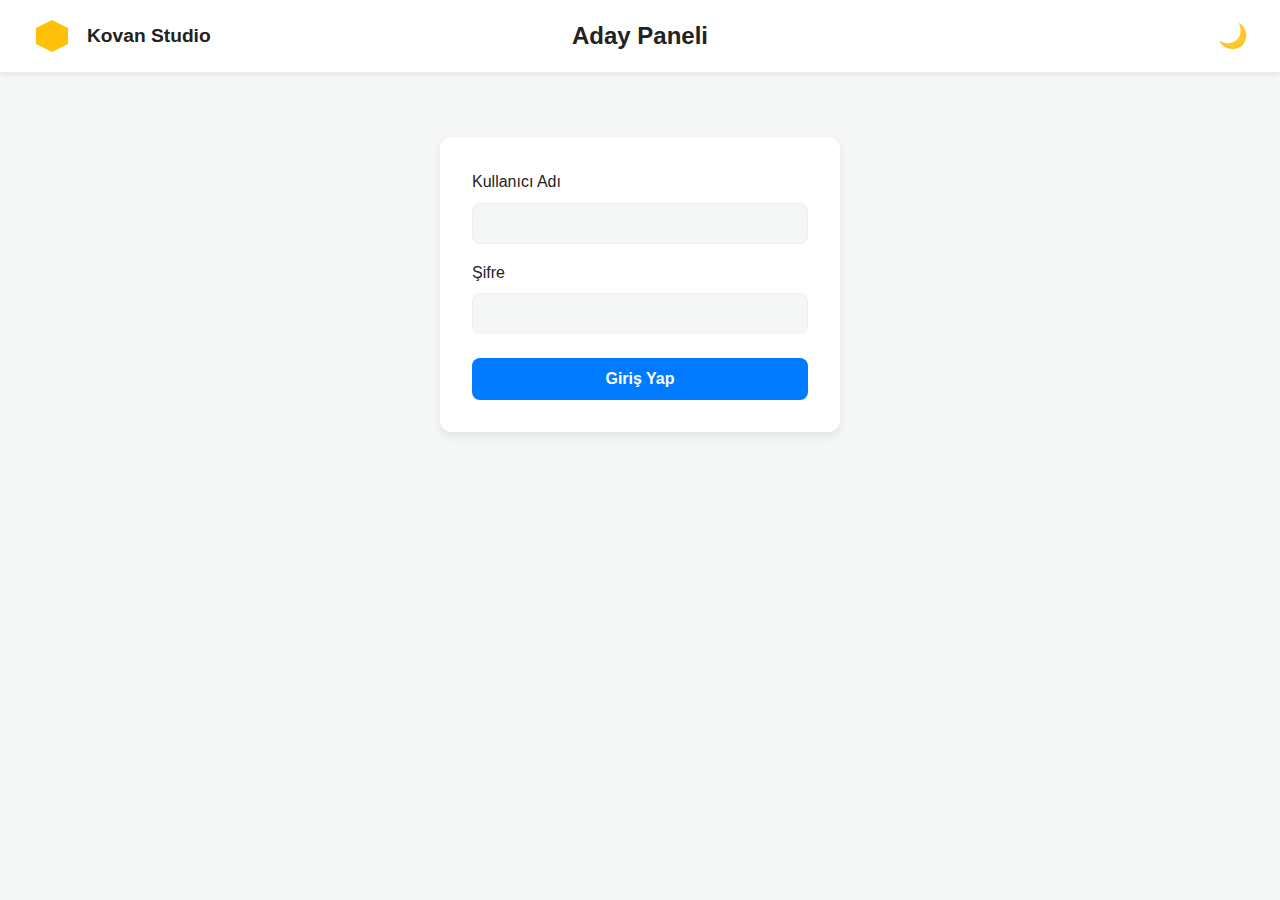
<file: index.html>
<!DOCTYPE html>
<html lang="tr">
<head>
    <meta charset="UTF-8">
    <meta name="viewport" content="width=device-width, initial-scale=1.0">
    <title>Kovan Studio Aday Paneli</title>
    <link rel="stylesheet" href="style.css">
</head>
<body>

    <header style="display: flex; justify-content: space-between; align-items: center;">
        <div style="display: flex; align-items: center; width: 200px;">
            <img src="icons/kovan-logo.svg" alt="Kovan Logo" style="height: 40px; margin-right: 15px;">
            <span style="font-size: 1.2rem; font-weight: bold;">Kovan Studio</span>
        </div>
        <h1 style="font-size: 1.5rem; text-align: center; flex-grow: 1;">Aday Paneli</h1>
        <div style="width: 200px; display: flex; justify-content: flex-end;">
            <button id="theme-toggle" aria-label="Temayı değiştir">🌙</button>
        </div>
    </header>

    <main>
        <form id="login-form" style="max-width: 400px; margin: 2rem auto; padding: 2rem; background-color: var(--card-bg-color); border-radius: 12px; box-shadow: 0 4px 10px var(--shadow-color);">
            <div style="margin-bottom: 1rem;">
                <label for="username" style="display: block; margin-bottom: 0.5rem;">Kullanıcı Adı</label>
                <input type="text" id="username" name="username" required style="width: 100%; padding: 0.75rem; border: 1px solid var(--border-color); border-radius: 8px; background-color: var(--bg-color); color: var(--text-color);">
            </div>
            <div style="margin-bottom: 1.5rem;">
                <label for="password" style="display: block; margin-bottom: 0.5rem;">Şifre</label>
                <input type="password" id="password" name="password" required style="width: 100%; padding: 0.75rem; border: 1px solid var(--border-color); border-radius: 8px; background-color: var(--bg-color); color: var(--text-color);">
            </div>
            <button type="submit" style="width: 100%; padding: 0.75rem; background-color: var(--accent-color); color: white; border: none; border-radius: 8px; font-size: 1rem; font-weight: bold; cursor: pointer;">Giriş Yap</button>
            <p id="error-message" style="color: var(--score-red); margin-top: 1rem; text-align: center; display: none;">Kullanıcı adı veya şifre yanlış.</p>
        </form>
    </main>

    <script>
        document.getElementById('login-form').addEventListener('submit', function(event) {
            event.preventDefault();

            const username = document.getElementById('username').value;
            const password = document.getElementById('password').value;
            const errorMessage = document.getElementById('error-message');

            // Bu kısımda kullanıcı adı ve şifreyi kontrol edebilirsiniz.
            // Örnek olarak, basit bir kontrol yapalım:
            if (username === 'kovan.studio' && password === 'candidatepanel') {
                // Giriş başarılı, sessionStorage'a bir flag ekle ve ana sayfaya yönlendir
                sessionStorage.setItem('isLoggedIn', 'true');
                window.location.href = 'dashboard.html';
            } else {
                // Hatalı giriş, hata mesajını göster
                errorMessage.style.display = 'block';
            }
        });
    </script>

    <script>
        const themeToggleBtn = document.getElementById('theme-toggle');
        const body = document.body;

        function setTheme(isDark) {
            if (isDark) {
                body.classList.add('dark-mode');
                themeToggleBtn.innerHTML = '☀️';
                themeToggleBtn.setAttribute('aria-label', 'Açık temaya geç');
                localStorage.setItem('theme', 'dark');
            } else {
                body.classList.remove('dark-mode');
                themeToggleBtn.innerHTML = '🌙';
                themeToggleBtn.setAttribute('aria-label', 'Koyu temaya geç');
                localStorage.setItem('theme', 'light');
            }
        }

        const savedTheme = localStorage.getItem('theme');
        const prefersDark = window.matchMedia('(prefers-color-scheme: dark)').matches;
        let initialThemeIsDark = false;
        if (savedTheme) {
            initialThemeIsDark = (savedTheme === 'dark');
        } else {
            initialThemeIsDark = prefersDark;
        }
        setTheme(initialThemeIsDark);

        themeToggleBtn.addEventListener('click', () => {
            const isCurrentlyDark = body.classList.contains('dark-mode');
            setTheme(!isCurrentlyDark);
        });
    </script>
</body>
</html>
</file>
<file: style.css>
/* 1. CSS Değişkenleri (Açık Tema - Varsayılan) */
:root {
    --bg-color: #f4f7f6;
    --card-bg-color: #ffffff;
    --text-color: #222222;
    --text-color-light: #555555;
    --border-color: #eeeeee;
    --shadow-color: rgba(0, 0, 0, 0.08);
    --accent-color: #007aff;
    --score-red: #e63946;
    --score-yellow: #fca311;
    --score-green: #2a9d8f;
}

/* Koyu Tema Değişkenleri */
body.dark-mode {
    --bg-color: #1a1a1a;
    --card-bg-color: #2a2a2a;
    --text-color: #f0f0f0;
    --text-color-light: #aaaaaa;
    --border-color: #444444;
    --shadow-color: rgba(0, 0, 0, 0.2);
}

/* 2. Temel Stiller ve Sayfa Yapısı */
* {
    box-sizing: border-box;
    margin: 0;
    padding: 0;
}

body {
    font-family: -apple-system, BlinkMacSystemFont, "Segoe UI", Roboto, sans-serif;
    background-color: var(--bg-color);
    color: var(--text-color);
    transition: background-color 0.3s, color 0.3s;
    line-height: 1.6;
}

img {
    max-width: 100%;
    height: auto;
    display: block;
}

a {
    color: var(--accent-color);
    text-decoration: none;
}

header {
    display: flex;
    justify-content: space-between;
    align-items: center;
    padding: 1rem 2rem;
    background-color: var(--card-bg-color);
    border-bottom: 1px solid var(--border-color);
    box-shadow: 0 2px 5px var(--shadow-color);
    position: sticky; /* Üstte sabit kalır */
    top: 0;
    z-index: 100;
}

#theme-toggle {
    font-size: 1.5rem;
    background: none;
    border: none;
    color: var(--text-color);
    cursor: pointer;
}

main {
    padding: 2rem;
    max-width: 1400px;
    margin: 0 auto;
}

.controls {
    display: flex;
    justify-content: space-between;
    align-items: center;
    flex-wrap: wrap; /* Ekran küçülünce alt satıra geçsin */
    gap: 1rem;
    margin-bottom: 2rem;
}

#compare-button {
    padding: 0.75rem 1.5rem;
    background-color: var(--accent-color);
    color: white;
    border: none;
    border-radius: 8px;
    font-size: 1rem;
    font-weight: bold;
    cursor: pointer;
    transition: background-color 0.2s;
}

#compare-button:disabled {
    background-color: #aaa;
    cursor: not-allowed;
}

.filter-sort-controls {
    display: flex;
    gap: 1rem;
}

.controls select {
    padding: 0.75rem;
    background-color: var(--card-bg-color);
    color: var(--text-color);
    border: 1px solid var(--border-color);
    border-radius: 8px;
    font-size: 1rem;
    cursor: pointer;
}

/* 3. Aday Kartı Grid (Responsive) */
.candidate-grid {
    display: grid;
    /* Mobil: 1 sütun. 
      Tablet ve Masaüstü: Ekran sığdıkça 280px'lik kartlar ekler.
    */
    grid-template-columns: repeat(auto-fill, minmax(280px, 1fr));
    gap: 1.5rem;
}

.candidate-card {
    position: relative; /* Checkbox'ı konumlandırmak için */
    background-color: var(--card-bg-color);
    border-radius: 12px;
    border: 1px solid var(--border-color);
    box-shadow: 0 4px 10px var(--shadow-color);
    overflow: hidden;
    text-align: center;
    padding: 1.5rem;
    cursor: pointer;
    transition: transform 0.2s, box-shadow 0.2s;
}

.candidate-card:hover {
    transform: translateY(-5px);
    box-shadow: 0 8px 15px var(--shadow-color);
}

.candidate-select {
    position: absolute;
    top: 1rem;
    right: 1rem;
    width: 20px;
    height: 20px;
    cursor: pointer;
    /* Kart tıklamasını (modal açma) engellememesi için */
    z-index: 10; 
}

.card-image {
    width: 100px;
    height: 100px;
    border-radius: 50%;
    margin: 0 auto 1rem auto;
    border: 3px solid var(--border-color);
    object-fit: cover; /* Resimlerin orantılı görünmesi için */
}

.card-name {
    font-size: 1.25rem;
    font-weight: 600;
    margin-bottom: 0.25rem;
}

.card-interests {
    font-size: 0.9rem;
    color: var(--text-color-light);
    margin-bottom: 1rem;
    /* Kartların boyunun eşit kalması için min yükseklik */
    min-height: 2.7em; 
}

.card-score {
    display: flex;
    justify-content: space-between;
    align-items: center;
    padding-top: 1rem;
    border-top: 1px solid var(--border-color);
    font-size: 0.9rem;
    color: var(--text-color-light);
}

.score-badge {
    font-size: 1rem;
    font-weight: bold;
    padding: 0.25rem 0.75rem;
    border-radius: 20px;
    color: white;
}

/* İSTEK 2: Koşullu Skor Renkleri */
.score-red { background-color: var(--score-red); }
.score-yellow { background-color: var(--score-yellow); }
.score-green { background-color: var(--score-green); }

/* 4. Modal (Detay Sayfası) */
.modal-container {
    position: fixed;
    top: 0;
    left: 0;
    width: 100%;
    height: 100%;
    background-color: rgba(0, 0, 0, 0.6);
    display: flex;
    justify-content: center;
    align-items: center;
    z-index: 1000;
    /* Gizli state */
    opacity: 0;
    visibility: hidden;
    transition: opacity 0.3s, visibility 0.3s;
}

.modal-container.show {
    opacity: 1;
    visibility: visible;
}

.modal-content {
    position: relative;
    background-color: var(--card-bg-color);
    padding: 2rem;
    border-radius: 12px;
    width: 90%;
    max-width: 500px;
    text-align: center;
    /* İçeriğin girmesi için animasyon */
    transform: translateY(-20px);
    transition: transform 0.3s;
}

.modal-container.show .modal-content {
    transform: translateY(0);
}

.modal-close {
    position: absolute;
    top: 1rem;
    right: 1rem;
    font-size: 1.5rem;
    background: none;
    border: none;
    color: var(--text-color-light);
    cursor: pointer;
}

.modal-image {
    width: 120px;
    height: 120px;
    border-radius: 50%;
    margin: 0 auto 1rem auto;
    border: 3px solid var(--border-color);
    object-fit: cover;
}

#modal-name { margin-bottom: 0.5rem; }
#modal-interests { color: var(--text-color-light); margin-bottom: 1rem; }
.modal-score-container { margin-bottom: 1.5rem; font-size: 1.1rem; }

.modal-contact {
    text-align: left;
    border-top: 1px solid var(--border-color);
    padding-top: 1.5rem;
}

.modal-contact h3 { margin-bottom: 1rem; }
.modal-contact a {
    display: block;
    margin-bottom: 1rem;
    font-size: 1.1rem;
    font-weight: 500;
}
.modal-contact a i {
    margin-right: 10px;
    width: 20px;
    text-align: center;
}

.contact-button {
    background-color: var(--accent-color);
    color: white !important;
    padding: 10px 15px;
    border-radius: 8px;
    text-align: center;
    transition: background-color 0.2s;
    display: block; /* Butonların tam genişlikte olması için */
    margin-bottom: 10px !important; /* Butonlar arasına boşluk ekle */
}

.contact-button:hover {
    background-color: #0056b3; /* Koyu mavi */
}

.modal-ai-details {
    text-align: left;
    margin-top: 1.5rem;
    border-top: 1px solid var(--border-color);
    padding-top: 1.5rem;
}

.modal-ai-details h3 {
    text-align: center;
    margin-bottom: 1rem;
}

.modal-ai-details h4 {
    font-size: 1rem;
    font-weight: 600;
    color: var(--text-color);
    margin-top: 1rem;
    margin-bottom: 0.25rem;
}

.modal-ai-details p {
    font-size: 0.9rem;
    color: var(--text-color-light);
}

/* YENİ: Karşılaştırma Modalı Stilleri */
.compare-modal-content {
    max-width: 90%;
    width: 1200px; 
}

/* compare-grid-content id'li div'i flex container yapıyoruz */
#compare-grid-content {
    display: flex;
    gap: 1.5rem;
    overflow-x: auto;
    margin-top: 1.5rem;
    padding-bottom: 1rem; /* Kaydırma çubuğu için boşluk */
}

.compare-column {
    flex: 1 1 300px; /* Esnek, küçülebilir, 300px taban genişlik */
    min-width: 280px; /* Minimum genişlik */
    background-color: var(--bg-color);
    border: 1px solid var(--border-color);
    border-radius: 12px;
    padding: 1.5rem;
    text-align: center;
}

.compare-avatar {
    width: 100px;
    height: 100px;
    border-radius: 50%;
    object-fit: cover;
    margin: 0 auto 1rem; /* Resmi yatayda ortala */
    border: 3px solid var(--border-color);
}

.compare-column h3 {
    font-size: 1.5rem;
    margin-bottom: 1.5rem;
}

.compare-attribute {
    text-align: left;
    margin-bottom: 1.25rem;
}

.compare-attribute label {
    font-size: 0.8rem;
    font-weight: 600;
    color: var(--text-color-light);
    display: block;
    margin-bottom: 0.25rem;
}

.compare-attribute p,
.compare-attribute .score-badge {
    font-size: 1rem;
}


/* YENİ: Yüklenme Animasyonu (Spinner) */
.loader {
    width: 50px;
    height: 50px;
    border: 5px solid var(--border-color);
    border-top-color: var(--accent-color);
    border-radius: 50%;
    animation: spin 1s linear infinite;
    margin: 4rem auto; /* Ortalamak için */
}

@keyframes spin {
    to {
        transform: rotate(360deg);
    }
}

/* 5. Genel Responsive Ayarlar */
@media (max-width: 768px) {
    header {
        padding: 1rem;
    }
    main {
        padding: 1rem;
    }
    .controls {
        text-align: center;
    }
}
</file>
